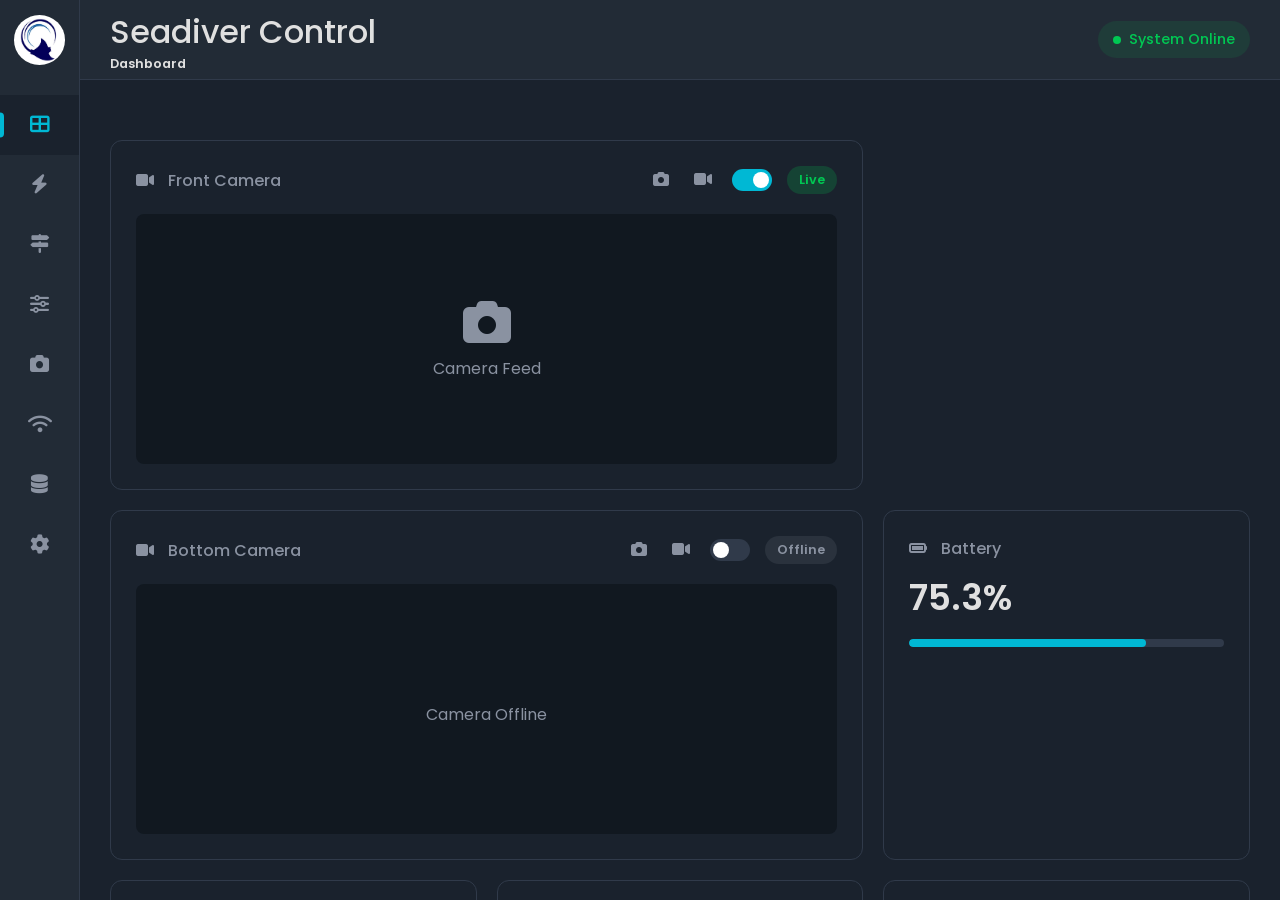
<file: index.html>
<!DOCTYPE html>
<html lang="id">
<head>
    <meta charset="UTF-8">
    <meta name="viewport" content="width=device-width, initial-scale=1.0">
    <title>Seadiver</title>
    <link rel="stylesheet" href="style.css">
    <link rel="stylesheet" href="https://cdnjs.cloudflare.com/ajax/libs/font-awesome/6.5.2/css/all.min.css">
    <link rel="preconnect" href="https://fonts.googleapis.com">
    <link rel="preconnect" href="https://fonts.gstatic.com" crossorigin>
    <link href="https://fonts.googleapis.com/css2?family=Poppins:wght@400;500;600;700&display=swap" rel="stylesheet">
</head>
<body>
    <nav class="sidebar-icon-only">
        <div class="sidebar-header">
            <a href="#" data-page="dashboard" class="logo">
                <img src="assets/bai.jpg" alt="Logo Tim">
            </a>
        </div>
        <ul class="sidebar-menu">
            <li class="active"><a href="#" data-page="dashboard" title="Dashboard"><i class="fas fa-th-large"></i></a></li>
            <li><a href="#" data-page="thrustercontrol" title="Thruster Control"><i class="fas fa-bolt"></i></a></li>
            <li><a href="#" data-page="missionplaner" title="Mission Planner"><i class="fas fa-map-signs"></i></a></li>
            <li><a href="#" data-page="sensorpid" title="Sensor & PID Tuning"><i class="fas fa-sliders-h"></i></a></li>
            <li><a href="#" data-page="camerasettings" title="Camera Settings"><i class="fas fa-camera"></i></a></li>
            <li><a href="#" data-page="connection" title="Connection"><i class="fas fa-wifi"></i></a></li>
            <li><a href="#" data-page="datalogging" title="Data Logging"><i class="fas fa-database"></i></a></li>
            <li><a href="#" data-page="systemsetting" title="System Settings"><i class="fas fa-cog"></i></a></li>
        </ul>
    </nav>

    <div class="main-container">
        <header class="top-bar">
            <div class="top-bar-title">
                <h4>Seadiver Control</h4>
                <h2 id="page-title">Dashboard</h2>
            </div>
            <div class="top-bar-right">
                <div id="page-status-container">
                    </div>
                <div class="status-indicator online">
                    <span class="status-dot"></span>
                    System Online
                </div>
            </div>
        </header>

        <main id="main-content" class="main-content">
            </main>
    </div>

    <script src="script.js"></script>
</body>
</html>
</file>
<file: style.css>
@import url('https://fonts.googleapis.com/css2?family=Poppins:wght@400;500;600;700&display=swap');

:root {
    --bg-primary: #1a222d;
    --bg-secondary: #222b36;
    --text-primary: #e0e0e0;
    --text-secondary: #8a92a1;
    --accent-primary: #00b8d4;
    --accent-green: #00c853;
    --accent-red: #ff4d4f;
    --border-color: #303a4a;
}

body.light-mode {
    --bg-primary: #f4f7fa;
    --bg-secondary: #ffffff;
    --text-primary: #1a222d;
    --text-secondary: #6c757d;
    --border-color: #dee2e6;
}

/* LAYOUT BARU */
* {
    margin: 0;
    padding: 0;
    box-sizing: border-box;
}

body {
    font-family: 'Poppins', sans-serif;
    background-color: var(--bg-primary);
    display: flex;
    transition: background-color 0.3s;
}

.sidebar-icon-only {
    width: 80px;
    height: 100vh;
    background-color: var(--bg-secondary);
    border-right: 1px solid var(--border-color);
    display: flex;
    flex-direction: column;
    align-items: center;
    padding: 15px 0;
    flex-shrink: 0;
    transition: background-color 0.3s, border-color 0.3s;
}

.main-container {
    flex-grow: 1;
    height: 100vh;
    display: flex;
    flex-direction: column;
}

.top-bar {
    height: 80px;
    display: flex;
    justify-content: space-between;
    align-items: center;
    padding: 0 30px;
    border-bottom: 1px solid var(--border-color);
    background-color: var(--bg-secondary);
    flex-shrink: 0;
    transition: background-color 0.3s, border-color 0.3s;
}

.main-content {
    flex-grow: 1;
    overflow-y: auto;
    padding: 30px;
    background-color: var(--bg-primary);
    color: var(--text-primary);
    transition: background-color 0.3s, color 0.3s;
}

.sidebar-icon-only .logo {
    width: 100%;
    height: 50px;
    margin-bottom: 30px;
    display: flex;
    justify-content: center;
}
.sidebar-icon-only .logo img {
    width: 100%;
    border-radius: 50%;
}
.sidebar-icon-only .sidebar-menu {
    list-style: none;
    width: 100%;
}
.sidebar-icon-only .sidebar-menu:not(.bottom) {
    flex-grow: 1;
}
.sidebar-icon-only .sidebar-menu.bottom {
    margin-top: auto;
    flex-grow: 0;
}
.sidebar-icon-only .sidebar-menu li a {
    display: flex;
    justify-content: center;
    align-items: center;
    height: 60px;
    color: var(--text-secondary);
    font-size: 1.2rem;
    position: relative;
    transition: color 0.3s, background-color 0.3s;
    text-decoration: none;
}
.sidebar-icon-only .sidebar-menu li a:hover {
    color: var(--accent-primary);
}
.sidebar-icon-only .sidebar-menu li.active a {
    color: var(--accent-primary);
    background-color: var(--bg-primary);
}
.sidebar-icon-only .sidebar-menu li.active a::before {
    content: '';
    position: absolute;
    left: 0;
    top: 50%;
    transform: translateY(-50%);
    width: 4px;
    height: 25px;
    background-color: var(--accent-primary);
    border-radius: 0 4px 4px 0;
}

.top-bar-title {
    flex-grow: 1;
    /* margin-left: 10px; */
}
.top-bar-title h4 {
    font-size: 2rem;
    font-weight: 500;
    color: var(--text-primary);
    margin: 0;
}
.top-bar-title h2 {
    font-size: 0.8rem;
    font-weight: 600;
    color: var(--text-primary);
    margin: 0;
    line-height: 1.2;
}

/* SYSTEM ONLINE */
.status-indicator.online {
    background-color: rgba(0, 200, 83, 0.1);
    color: var(--accent-green);
    padding: 8px 15px;
    border-radius: 20px;
    font-weight: 500;
    display: flex;
    align-items: center;
    font-size: 0.9rem;
}

.status-indicator .status-dot {
    width: 8px;
    height: 8px;
    background-color: var(--accent-green);
    border-radius: 50%;
    margin-right: 8px;
    animation: pulse 2s infinite;
}

@keyframes pulse {
    0% {box-shadow: 0 0 0 0 rgba(0, 200, 83, 0.7);}
    70% {box-shadow: 0 0 0 10px rgba(0, 200, 83, 0);}
    100% {box-shadow: 0 0 0 0 rgba(0, 200, 83, 0);}
}

/* GAYA SPESIFIK UNTUK SETIAP HALAMAN */
.main-header {
    display: flex;
    justify-content: space-between;
    align-items: center;
    margin-bottom: 30px;
}
.main-header h2 {
    font-size: 1.8rem;
    font-weight: 600;
    color: var(--text-primary);
}

.control-section {
    background-color: var(--bg-secondary);
    border-radius: 12px;
    padding: 25px;
    margin-bottom: 20px;
    border: 1px solid var(--border-color);
    transition: background-color 0.3s, border-color 0.3s;
}

.section-header {
    display: flex;
    justify-content: space-between;
    align-items: center;
    margin-bottom: 25px;
    padding-bottom: 15px;
    border-bottom: 1px solid var(--border-color);
}
.section-header h3 {
    font-size: 1.2rem;
    font-weight: 500;
    color: var(--text-primary);
}
.section-header h3 i {
    margin-right: 10px;
    color: var(--accent-primary);
}

.btn {
    background-color: var(--border-color);
    border: 1px solid var(--border-color);
    color: var(--text-primary);
    padding: 10px 20px;
    border-radius: 8px;
    cursor: pointer;
    font-family: 'Poppins', sans-serif;
    font-size: 0.9rem;
    font-weight: 500;
    transition: background-color 0.3s;
    margin-right: 10px;
}
.btn:hover {
    filter: brightness(1.2);
}
.btn.btn-primary {
    background-color: var(--accent-primary);
    color: #1a222d;
    border-color: var(--accent-primary);
}
.btn-danger {
    background-color: var(--accent-red);
    color: white;
    border-color: var(--accent-red);
}
/* 

.main-container {
    flex-grow: 1;
    height: 100vh;
    display: flex;
    flex-direction: column;
}

.top-bar {
    height: 80px;
    display: flex;
    justify-content: space-between;
    align-items: center;
    padding: 0 30px;
    border-bottom: 1px solid var(--border-color);
    background-color: var(--bg-secondary);
    flex-shrink: 0;
}

.main-content {
    flex-grow: 1;
    overflow-y: auto;
    padding: 30px;
    background-color: var(--bg-primary);
}

.top-bar {
    width: 100%;
    height: 80px;
    flex-shrink: 0;
    display: flex;
    align-items: center;
    padding: 0 25px;
    border-bottom: 1px solid var(--border-color);
}

.main-content {
    width: 100%;
    flex-grow: 1;
    overflow-y: auto;
    padding: 30px; 
}

body.menu-open #main-panel {
    transform: translateX(280px);
} */

/*MENU TERTUTUP*/
/* .top-bar .logo {
    width: 50px;
    height: 50px;
    cursor: pointer;
}
.top-bar-title {
    flex-grow: 1;
    margin-left: 20px;
    font-size: 0.9rem;
} */

/*SIDEBAR*/
/* .sidebar-header {
    display: flex;
    align-items: center;
    margin-bottom: 40px;
}
.sidebar-header .logo {
    width: 50px;
    height: 50px;
    margin-right: 15px;
    cursor: pointer;
}
.logo img {
    width: 100%;
    height: 100%;
    object-fit: contain;
}
.sidebar-header .logo-text h2 {
    font-size: 1.2rem;
    margin: 0;
}
.sidebar-header .logo-text p {
    font-size: 0.8rem;
    color: var(--text-secondary);
    margin: 0;
}
.sidebar-menu {
    flex-grow: 1;
}
.sidebar-menu h4 {
    color: var(--text-secondary);
    font-size: 0.8rem;
    text-transform: uppercase;
    margin-bottom: 15px;
}
.sidebar-menu ul {
    list-style: none;
}
.sidebar-menu li a {
    display: flex;
    align-items: center;
    padding: 15px 10px;
    text-decoration: none;
    color: var(--accent-primary);
    border-radius: 8px;
    font-weight: 500;
    transition: background-color 0.2s;
}
.sidebar-menu li a:hover {
    background-color: var(--bg-dark-secondary);
}
.sidebar-menu li.active a {
    background-color: var(--bg-dark-secondary);
    color: var(--text-primary);
}
.sidebar-footer {
    display: flex;
    align-items: center;
    font-size: 0.9rem;
    color: var(--accent-green);
}
.sidebar-footer .status-dot {
    width: 8px;
    height: 8px;
    background-color: var(--accent-green);
    border-radius: 50%;
    margin-right: 10px;
} */

/*MAIN CONTENT*/
/* .main-header {
    display: flex;
    justify-content: space-between;
    align-items: center;
    margin-bottom: 30px;
}
.main-header h2 {
    font-size: 1.8rem;
    font-weight: 600;
}
.status-indicator.online {
    background-color: rgba(0, 200, 83, 0.1);
    color: var(--accent-green);
    padding: 8px 15px;
    border-radius: 20px;
    font-weight: 500;
    display: flex;
    align-items: center;
    font-size: 0.9rem;
}
.status-indicator .status-dot {
    width: 8px;
    height: 8px;
    background-color: var(--accent-green);
    border-radius: 50%;
    margin-right: 8px;
    animation: pulse 2s infinite;
}
@keyframes pulse {
    0% { box-shadow: 0 0 0 0 rgba(0, 200, 83, 0.7); }
    70% { box-shadow: 0 0 0 10px rgba(0, 200, 83, 0); }
    100% { box-shadow: 0 0 0 0 rgba(0, 200, 83, 0); }
} */

/*DASHBOARD*/
.widget-grid {
    display: grid;
    grid-template-columns: repeat(auto-fit, minmax(300px, 1fr));
    gap: 20px;
}
.widget {
    background-color: var(--bg-dark-secondary);
    border-radius: 12px;
    padding: 25px;
    border: 1px solid var(--border-color);
}
.widget.large {
    grid-column: span 2;
}
.widget-header {
    display: flex;
    justify-content: space-between;
    align-items: center;
    margin-bottom: 20px;
}
.widget h3 {
    font-weight: 500;
    font-size: 1rem;
    color: var(--text-secondary);
}
.widget h3 i {
    margin-right: 10px;
}
.status-badge {
    padding: 5px 12px;
    border-radius: 15px;
    font-size: 0.8rem;
    font-weight: 600;
}
.status-badge.live { background-color: rgba(0, 200, 83, 0.2); color: var(--accent-green); }
.status-badge.offline { background-color: rgba(108, 117, 125, 0.2); color: var(--text-secondary); }
.status-badge.stable { background-color: rgba(0, 184, 212, 0.2); color: var(--accent-primary); }
.camera-feed {
    background-color: #111820;
    height: 250px;
    border-radius: 8px;
    display: flex;
    flex-direction: column;
    justify-content: center;
    align-items: center;
    color: var(--text-secondary);
}
.camera-feed i { font-size: 3rem; margin-bottom: 10px; }
.widget-value {
    font-size: 2.2rem;
    font-weight: 600;
    margin-top: 10px;
}
.widget-info {
    font-size: 0.9rem;
    color: var(--text-secondary);
    margin-top: 5px;
}
.progress-bar {
    width: 100%;
    height: 8px;
    background-color: var(--border-color);
    border-radius: 4px;
    margin-top: 15px;
    overflow: hidden;
}
.progress {
    height: 100%;
    background-color: var(--accent-primary);
    border-radius: 4px;
}
.mission-btn {
    width: 100%; padding: 12px; border: none; border-radius: 8px; font-family: 'Poppins', sans-serif; font-size: 1rem; font-weight: 500; cursor: pointer; display: flex; align-items: center; justify-content: center; transition: background-color 0.3s, color 0.3s;
}
.mission-btn i { margin-right: 8px; }
.mission-btn.start { background-color: var(--accent-primary); color: var(--bg-dark-primary); }
.mission-btn.start:hover { background-color: #00e5ff; }
.mission-btn.stop { background-color: var(--accent-red); color: #fff; }
.mission-btn.stop:hover { background-color: #ff7875; }
.mission-btn.reset { background-color: #434d5b; color: var(--text-primary); }
.mission-btn.reset:hover { background-color: #5c6776; }
.reset-btn {
    background-color: var(--border-color); border: none; color: var(--text-primary); padding: 8px 15px; border-radius: 8px; cursor: pointer; font-family: 'Poppins', sans-serif; font-size: 0.9rem; transition: background-color 0.3s;
}
.reset-btn:hover { background-color: #3c4656; }
.reset-btn i { margin-right: 5px; }
.orientation-view {
    height: 150px; 
    background-color: var(--bg-dark-primary); 
    border-radius: 8px; 
    margin-bottom: 25px; 
}
.orientation-data {
    display: flex; justify-content: space-around; text-align: center;
}
.orientation-data .data-item p {
    color: var(--text-secondary); font-size: 0.9rem; margin-bottom: 5px;
}
.orientation-data .data-item span {
    font-size: 1.5rem; font-weight: 600;
}
.orientation-data .data-item span.negative {
    color: var(--accent-primary);
}
.thruster-list {
    display: flex; flex-direction: column; gap: 20px;
}
.thruster-item {
    display: grid; grid-template-columns: 100px 1fr auto; gap: 15px; align-items: center;
}
.thruster-item p { font-size: 0.9rem; }
.thruster-status {
    color: var(--text-secondary); font-size: 0.9rem; font-weight: 500; width: 100px; text-align: right;
}
.thruster-status.forward { color: var(--accent-primary); }
.widget-footer {
    margin-top: 25px; padding-top: 15px; border-top: 1px solid var(--border-color); text-align: right; font-size: 0.9rem; color: var(--text-secondary);
}

/*HALAMAN THRUSTER CONTROL*/
.status-indicator-alt {
    background-color: var(--bg-dark-secondary); color: var(--text-secondary); padding: 8px 15px; border-radius: 20px; font-weight: 500; display: flex; align-items: center; font-size: 0.9rem;
}
.status-indicator-alt i { margin-right: 8px; }
.control-section {
    background-color: var(--bg-dark-secondary); border-radius: 12px; padding: 25px; margin-bottom: 20px; border: 1px solid var(--border-color);
}
.section-header {
    display: flex; justify-content: space-between; align-items: center; margin-bottom: 25px; padding-bottom: 15px; border-bottom: 1px solid var(--border-color);
}
.section-header h3 {
    font-size: 1.2rem; font-weight: 500;
}
.section-header h3 i {
    margin-right: 10px; color: var(--accent-primary);
}
.button-group .btn, .btn {
    background-color: var(--border-color); border: 1px solid #434d5b; color: var(--text-primary); padding: 10px 20px; border-radius: 8px; cursor: pointer; font-family: 'Poppins', sans-serif; font-size: 0.9rem; font-weight: 500; transition: background-color 0.3s; margin-right: 10px;
}
.button-group .btn:hover, .btn:hover { background-color: #434d5b; }
.button-group .btn.active {
    background-color: var(--accent-primary); color: var(--bg-dark-primary); border-color: var(--accent-primary);
}
.btn.btn-primary {
    background-color: var(--accent-primary); color: var(--bg-dark-primary); border-color: var(--accent-primary);
}
.motor-grid {
    display: grid;
    grid-template-columns: repeat(2, 1fr);
    gap: 30px;
}
.motor-label {
    display: flex; justify-content: space-between; align-items: center; margin-bottom: 10px;
}
.motor-label .motor-value {
    font-weight: 500; color: var(--accent-primary);
}
.motor-control label {
    font-weight: 500;
}
.slider-container {
    display: flex; align-items: center; gap: 15px;
}
.slider-container span {
    color: var(--text-secondary); font-size: 0.9rem;
}
.motor-slider {
    -webkit-appearance: none; appearance: none; width: 100%; height: 8px; background: var(--border-color); outline: none; border-radius: 4px;
}
.motor-slider::-webkit-slider-thumb {
    -webkit-appearance: none; appearance: none; width: 20px; height: 20px; background: var(--accent-primary); cursor: pointer; border-radius: 50%;
}
.motor-slider::-moz-range-thumb {
    width: 20px; height: 20px; background: var(--accent-primary); cursor: pointer; border-radius: 50%;
}
.preset-grid {
    display: grid; grid-template-columns: repeat(auto-fit, minmax(150px, 1fr)); gap: 15px;
}
.preset-btn {
    background-color: var(--border-color); border: 1px solid #434d5b; color: var(--text-primary); padding: 20px; border-radius: 8px; cursor: pointer; font-family: 'Poppins', sans-serif; font-size: 1rem; font-weight: 500; transition: background-color 0.3s; display: flex; flex-direction: column; align-items: center; justify-content: center; gap: 10px;
}
.preset-btn:hover {
    background-color: #434d5b; border-color: var(--accent-primary);
}
.preset-btn i { font-size: 1.5rem; }

/*SENSOR & PID TUNING*/
.status-grid {
    display: grid;
    grid-template-columns: repeat(auto-fit, minmax(200px, 1fr));
    gap: 20px;
    margin-bottom: 20px;
}

.status-widget {
    background-color: var(--bg-dark-secondary);
    border-radius: 12px;
    padding: 25px;
    border: 1px solid var(--border-color);
}

.status-widget p {
    color: var(--text-secondary);
    font-size: 0.9rem;
    margin-bottom: 5px;
}

.status-widget p i {
    margin-right: 8px;
}

.status-widget .widget-value {
    margin-top: 5px;
    font-size: 2rem;
}

.status-widget .widget-info {
    font-size: 0.8rem;
}

.input-group {
    display: flex;
    align-items: center;
    gap: 15px;
}

.input-group label {
    font-weight: 500;
    color: var(--text-secondary);
}

.input-group input {
    background-color: var(--bg-dark-primary);
    border: 1px solid var(--border-color);
    color: var(--text-primary);
    padding: 10px;
    border-radius: 8px;
    font-family: 'Poppins', sans-serif;
    font-size: 1rem;
    width: 100px;
}

.chart-grid {
    display: grid;
    grid-template-columns: repeat(auto-fit, minmax(400px, 1fr));
    gap: 20px;
}

.chart-widget {
    background-color: var(--bg-dark-secondary);
    border-radius: 12px;
    padding: 25px;
    border: 1px solid var(--border-color);
}

.chart-placeholder {
    height: 250px;
    background-color: rgba(0,0,0,0.2);
    border-radius: 8px;
    display: flex;
    align-items: center;
    justify-content: center;
    color: var(--text-secondary);
    border: 1px dashed var(--border-color);
}

/*GAYA UNTUK BAGIAN PID TUNING*/
.pid-tuning-grid {
    display: grid;
    grid-template-columns: 1fr 1fr;
    gap: 20px;
    margin-top: 20px;
}

.pid-widget {
    background-color: var(--bg-dark-secondary);
    border-radius: 12px;
    padding: 25px;
    border: 1px solid var(--border-color);
}

.pid-controls {
    display: flex;
    flex-direction: column;
    gap: 25px;
}

.pid-slider-group .pid-label {
    display: flex;
    justify-content: space-between;
    align-items: center;
    margin-bottom: 10px;
}

.pid-slider-group .pid-label label {
    color: var(--text-secondary);
    font-size: 0.9rem;
}

.pid-slider-group .pid-label .pid-value {
    font-weight: 500;
    color: var(--text-primary);
    background-color: var(--bg-dark-primary);
    padding: 2px 8px;
    border-radius: 5px;
    font-size: 0.9rem;
}

.pid-slider {
    -webkit-appearance: none;
    appearance: none;
    width: 100%;
    height: 8px;
    background: var(--border-color);
    outline: none;
    border-radius: 4px;
}
.pid-slider::-webkit-slider-thumb {
    -webkit-appearance: none;
    appearance: none;
    width: 20px;
    height: 20px;
    background: var(--accent-primary);
    cursor: pointer;
    border-radius: 50%;
}
.pid-slider::-moz-range-thumb {
    width: 20px;
    height: 20px;
    background: var(--accent-primary);
    cursor: pointer;
    border-radius: 50%;
}

.action-footer {
    margin-top: 20px;
    padding-top: 20px;
    border-top: 1px solid var(--border-color);
    display: flex;
    justify-content: flex-end;
    gap: 15px;
}

.action-footer .btn i {
    margin-right: 8px;
}

/*GAYA UNTUK HALAMAN CAMERA SETTINGS*/
.camera-main-grid {
    display: grid;
    grid-template-columns: repeat(auto-fit, minmax(400px, 1fr));
    gap: 20px;
    margin-bottom: 20px;
}

.status-indicators {
    background-color: var(--bg-dark-secondary);
    border-radius: 12px;
    padding: 25px;
    border: 1px solid var(--border-color);
    display: flex;
    flex-direction: column;
    justify-content: space-around;
}
.status-item {
    display: flex;
    justify-content: space-between;
    align-items: center;
    font-size: 1rem;
}
.status-item span {
    color: var(--text-secondary);
    font-weight: 500;
}
.status-item i { margin-right: 8px; }
.status-green { color: var(--accent-green); }
.status-red { color: var(--accent-red); }

.custom-select-wrapper { position: relative; }
.custom-select {
    position: relative;
    cursor: pointer;
}
.custom-select-trigger {
    background-color: var(--border-color);
    border: 1px solid #434d5b;
    padding: 12px 15px;
    border-radius: 8px;
    display: flex;
    justify-content: space-between;
    align-items: center;
    font-weight: 500;
}
.custom-select-trigger i { margin-right: 10px; }
.custom-select-trigger .arrow { transition: transform 0.3s; }
.custom-options {
    position: absolute;
    top: 110%;
    left: 0;
    right: 0;
    background-color: var(--border-color);
    border: 1px solid #434d5b;
    border-radius: 8px;
    z-index: 20;
    display: none;
}
.custom-option {
    padding: 12px 15px;
    transition: background-color 0.2s;
}
.custom-option:hover { background-color: #434d5b; }
.custom-option.selected { font-weight: 600; }
.custom-select.open .custom-options { display: block; }
.custom-select.open .arrow { transform: rotate(180deg); }

.live-preview, .camera-adjustments {
    display: flex;
    flex-direction: column;
}
.camera-feed.large-feed {
    flex-grow: 1;
    height: auto;
}
.large-feed span { font-size: 0.9rem; color: var(--text-secondary); }

.adjustment-controls {
    display: flex;
    flex-direction: column;
    gap: 20px;
    flex-grow: 1;
    justify-content: space-around;
}
.adjustment-slider-group .adjustment-label {
    display: flex;
    justify-content: space-between;
    align-items: center;
    margin-bottom: 8px;
}
.adjustment-slider-group .adjustment-label label {
    color: var(--text-secondary);
    font-size: 0.9rem;
}
.adjustment-slider-group .adjustment-label label i {
    margin-right: 8px;
}
.adjustment-slider-group .adjustment-label .adjustment-value {
    font-weight: 500;
    color: var(--text-primary);
    font-size: 0.9rem;
}

.adjustment-slider {
    -webkit-appearance: none; appearance: none; width: 100%; height: 8px; background: var(--border-color); outline: none; border-radius: 4px;
}
.adjustment-slider::-webkit-slider-thumb {
    -webkit-appearance: none; appearance: none; width: 20px; height: 20px; background: var(--accent-primary); cursor: pointer; border-radius: 50%;
}
.adjustment-slider::-moz-range-thumb {
    width: 20px; height: 20px; background: var(--accent-primary); cursor: pointer; border-radius: 50%;
}

.action-buttons {
    display: flex;
    gap: 15px;
    margin-top: 20px;
    padding-top: 20px;
    border-top: 1px solid var(--border-color);
}

.media-management-grid {
    display: grid;
    grid-template-columns: 1fr 1fr;
    gap: 30px;
}

.media-column h4 {
    font-weight: 500;
    color: var(--text-secondary);
    margin-bottom: 15px;
}

.media-list {
    list-style: none;
    display: flex;
    flex-direction: column;
    gap: 10px;
}

.media-list li {
    background-color: var(--bg-dark-primary);
    border: 1px solid var(--border-color);
    border-radius: 8px;
    padding: 10px 15px;
    display: flex;
    align-items: center;
    font-size: 0.9rem;
}

.media-list li i:first-child {
    color: var(--accent-primary);
    margin-right: 10px;
}

.media-list li span {
    flex-grow: 1;
    color: var(--text-primary);
}

.btn-icon {
    background: none;
    border: none;
    color: var(--text-secondary);
    font-size: 1rem;
    cursor: pointer;
    transition: color 0.3s;
}

.btn-icon:hover {
    color: var(--accent-primary);
}

.action-buttons .btn.stop {
    background-color: var(--accent-red);
    color: white;
    border-color: var(--accent-red);
}

.camera-layout-grid {
    display: grid;
    grid-template-columns: 60% 40%;
    gap: 20px;
    margin-bottom: 20px;
}
/*CONNECTION*/

.connection-status-grid {
    display: grid;
    grid-template-columns: repeat(2, 1fr); 
    gap: 20px;
    margin-bottom: 20px;
}

.connection-layout-grid {
    display: grid;
    grid-template-columns: repeat(auto-fit, minmax(400px, 1fr));
    gap: 20px;
    margin-bottom: 20px;
}

.status-text-green {
    color: var(--accent-green);
}

.form-group {
    margin-bottom: 20px;
}
.form-group label {
    display: block;
    margin-bottom: 8px;
    color: var(--text-secondary);
    font-size: 0.9rem;
}
.form-group input[type="text"] {
    width: 100%;
    background-color: var(--bg-dark-primary);
    border: 1px solid var(--border-color);
    color: var(--text-primary);
    padding: 12px;
    border-radius: 8px;
    font-family: 'Poppins', sans-serif;
    font-size: 1rem;
}
.form-group input[readonly] {
    color: var(--text-secondary);
}

.btn-danger {
    background-color: var(--accent-red);
    color: white;
    border-color: var(--accent-red);
}
.btn-danger:hover {
    background-color: #ff7875;
}

.connection-log {
    list-style: none;
    display: flex;
    flex-direction: column;
    gap: 20px;
}
.connection-log li {
    display: flex;
    align-items: flex-start;
    gap: 15px;
}
.log-icon-green {
    color: var(--accent-green);
    font-size: 1.2rem;
    margin-top: 2px;
}
.log-details {
    flex-grow: 1;
}
.log-details p {
    font-weight: 500;
    color: var(--text-primary);
}
.log-details span {
    font-size: 0.9rem;
    color: var(--text-secondary);
}
.log-time {
    font-size: 0.9rem;
    color: var(--text-secondary);
}

.diagnostics-grid {
    display: grid;
    grid-template-columns: repeat(auto-fit, minmax(150px, 1fr));
    gap: 20px;
    text-align: center;
}
.diagnostic-item p {
    color: var(--text-secondary);
    margin-bottom: 8px;
}
.diagnostic-item .diagnostic-value {
    font-size: 1.8rem;
    font-weight: 600;
    color: var(--text-primary);
}

#connection-btn {
    transition: all 0.3s ease;
    min-width: 140px;
    text-align: center;
}

#connection-btn.connect {
    background-color: var(--accent-primary);
    color: var(--bg-dark-primary);
    border-color: var(--accent-primary);
}
#connection-btn.connect:hover {
    background-color: #00e5ff;
}

#connection-btn.connecting {
    background-color: #434d5b;
    color: var(--text-primary);
    border-color: #434d5b;
    cursor: not-allowed;
}

/* MISSION PLANNER */

.mission-status-grid {
    display: grid;
    grid-template-columns: repeat(auto-fit, minmax(150px, 1fr));
    gap: 20px;
    text-align: center;
}
.status-item-mp p {
    color: var(--text-secondary);
    margin-bottom: 8px;
}
.status-item-mp .status-value {
    font-size: 1.8rem;
    font-weight: 600;
    color: var(--text-primary);
}

.add-step-form {
    display: grid;
    grid-template-columns: 2fr 1fr 1fr auto;
    gap: 20px;
    align-items: flex-end;
}
.form-group-mp label {
    display: block;
    margin-bottom: 8px;
    color: var(--text-secondary);
    font-size: 0.9rem;
}
.form-group-mp input {
    width: 100%;
    background-color: var(--bg-dark-primary);
    border: 1px solid var(--border-color);
    color: var(--text-primary);
    padding: 12px;
    border-radius: 8px;
    font-family: 'Poppins', sans-serif;
    font-size: 1rem;
}
.btn-add-step {
    padding: 12px 20px;
    height: 48px;
}

.mission-steps-list {
    margin-top: 15px;
}
.no-steps-message {
    color: var(--text-secondary);
    text-align: center;
    padding: 30px;
}

/* DATA LOGGING */
.status-indicator-alt.stopped {
    background-color: rgba(255, 77, 79, 0.1);
    color: var(--accent-red);
}

.logging-controls-grid {
    display: grid;
    grid-template-columns: 1fr 1.5fr 1.5fr;
    gap: 30px;
    margin-bottom: 20px;
}
.current-session-info h4, .save-session-actions h4 {
    margin-bottom: 15px;
    color: var(--text-secondary);
}
.session-stat {
    display: flex;
    justify-content: space-between;
    margin-bottom: 5px;
    font-size: 0.9rem;
}
.session-stat span { color: var(--text-secondary); }
.session-stat p { font-weight: 500; }

.save-session-actions {
    display: flex;
    flex-direction: column;
    gap: 10px;
}

.storage-overview-grid {
    display: grid;
    grid-template-columns: repeat(4, 1fr);
    gap: 20px;
}
.storage-stat { text-align: center; }
.storage-stat.wide { grid-column: span 4; text-align: left; margin-top: 10px; }
.storage-stat p { color: var(--text-secondary); margin-bottom: 8px; }
.storage-stat .storage-value { font-size: 1.8rem; font-weight: 600; }
.storage-bar {
    width: 100%; height: 10px; background-color: var(--border-color); border-radius: 5px; margin-bottom: 5px; overflow: hidden;
}
.storage-progress {
    height: 100%; background-color: var(--accent-primary); border-radius: 5px;
}
.storage-info { color: var(--text-secondary); font-size: 0.8rem; }

.saved-files-list {
    list-style: none;
    display: flex;
    flex-direction: column;
    gap: 15px;
}
.saved-files-list li {
    background-color: var(--bg-dark-primary);
    border: 1px solid var(--border-color);
    border-radius: 8px;
    padding: 15px 20px;
    display: flex;
    align-items: center;
    gap: 15px;
}
.file-icon {
    font-size: 2rem;
    color: var(--accent-primary);
}
.file-icon.excel { color: var(--accent-green); }
.file-info { flex-grow: 1; }
.file-info h4 { font-weight: 500; }
.file-info p { color: var(--text-secondary); font-size: 0.8rem; }
.file-actions { display: flex; gap: 10px; }

#logging-status-indicator.recording {
    background-color: rgba(0, 200, 83, 0.1);
    color: var(--accent-green);
}

#start-stop-logging-btn.stop {
    background-color: var(--accent-red);
    color: white;
    border-color: var(--accent-red);
}

/* SYSTEM SETTINGS */
.system-status-grid {
    display: grid;
    grid-template-columns: repeat(auto-fit, minmax(150px, 1fr));
    gap: 20px;
}
.status-item-sys {
    background-color: var(--bg-dark-primary);
    border-radius: 8px;
    padding: 15px;
    text-align: center;
}
.status-item-sys p { color: var(--text-secondary); margin-bottom: 8px; }
.status-item-sys .status-value-sys { font-size: 1.5rem; font-weight: 600; }
.status-item-sys .status-value-sys i { margin-right: 5px; }

.settings-layout-grid {
    display: grid;
    grid-template-columns: repeat(auto-fit, minmax(400px, 1fr));
    gap: 20px;
    margin-bottom: 20px;
}
.theme-toggle {
    display: flex;
    align-items: center;
    gap: 10px;
    color: var(--text-secondary);
}

.data-management-group {
    padding-bottom: 20px;
    margin-bottom: 20px;
    border-bottom: 1px solid var(--border-color);
}
.data-management-group:last-child {
    border-bottom: none;
    margin-bottom: 0;
    padding-bottom: 0;
}
.data-management-group h4 { font-weight: 500; }
.data-management-group p { font-size: 0.9rem; color: var(--text-secondary); margin: 5px 0 15px 0; }

.system-info-grid {
    display: grid;
    grid-template-columns: 1fr 1fr;
    gap: 30px;
}
.info-column h4 { margin-bottom: 15px; color: var(--text-secondary); }
.info-row {
    display: flex;
    justify-content: space-between;
    font-size: 0.9rem;
    padding: 10px 0;
    border-bottom: 1px solid var(--border-color);
}
.info-row span { color: var(--text-secondary); }
.info-row p { font-weight: 500; }

/* LIGHT MODE */
body.light-mode {
    --bg-dark-primary: #f4f7fa;
    --bg-dark-secondary: #ffffff;
    --text-primary: #1a222d;
    --text-secondary: #6c757d;
    --border-color: #dee2e6;
}

body.light-mode .sidebar,
body.light-mode #main-panel {
    background-color: var(--bg-dark-primary);
    color: var(--text-primary);
}

body.light-mode .top-bar {
    background-color: var(--bg-dark-secondary);
    border-color: var(--border-color);
}

body.light-mode .widget,
body.light-mode .control-section,
body.light-mode .status-indicators,
body.light-mode .chart-widget,
body.light-mode .pid-widget,
body.light-mode .status-item-sys,
body.light-mode .media-list li,
body.light-mode .saved-files-list li,
body.light-mode .form-group input,
body.light-mode .log-output,
body.light-mode .custom-select-trigger,
body.light-mode .custom-options,
body.light-mode .pid-slider-group .pid-label .pid-value {
    background-color: var(--bg-dark-secondary);
}

body.light-mode .sidebar-header .logo-text h2,
body.light-mode .top-bar-title h2,
body.light-mode .widget-value,
body.light-mode .status-value-sys,
body.light-mode .storage-value,
body.light-mode .diagnostic-value,
body.light-mode .file-info h4,
body.light-mode .sidebar-menu li.active a {
    color: var(--text-primary);
}

body.light-mode .sidebar-header .logo-text p,
body.light-mode .widget h3,
body.light-mode .sidebar-footer {
    color: var(--text-secondary);
}

body.light-mode .sidebar-menu li a:hover {
    background-color: var(--bg-dark-secondary);
}
body.light-mode .custom-option:hover {
    background-color: #f0f0f0;
}

.theme-toggle {
    display: flex;
    align-items: center;
    gap: 10px;
    color: var(--text-secondary);
}

body.light-mode .theme-toggle .fa-sun {
    color: var(--accent-primary);
}

body:not(.light-mode) .theme-toggle .fa-moon {
    color: var(--accent-primary);
}

/* UI SETTINGS DENGAN TOGGLE SWITCH */
.settings-list {
    display: flex;
    flex-direction: column;
    gap: 20px;
}
.setting-item {
    display: flex;
    justify-content: space-between;
    align-items: center;
    padding-bottom: 20px;
    border-bottom: 1px solid var(--border-color);
}
.setting-item:last-child {
    border-bottom: none;
    padding-bottom: 0;
}
.setting-info h4 { font-weight: 500; }
.setting-info p { color: var(--text-secondary); font-size: 0.9rem; }
.switch {
    position: relative;
    display: inline-block;
    width: 50px;
    height: 28px;
}
.switch input { display: none; }
.slider {
    position: absolute;
    cursor: pointer;
    top: 0; left: 0; right: 0; bottom: 0;
    background-color: var(--border-color);
    transition: .4s;
}
.slider:before {
    position: absolute;
    content: "";
    height: 20px;
    width: 20px;
    left: 4px;
    bottom: 4px;
    background-color: white;
    transition: .4s;
}
input:checked + .slider { background-color: var(--accent-primary); }
input:checked + .slider:before { transform: translateX(22px); }
.slider.round { border-radius: 34px; }
.slider.round:before { border-radius: 50%; }

/* PANEL KAMERA DASHBOARD */
.camera-controls {
    display: flex;
    align-items: center;
    gap: 15px;
}

.btn-icon {
    background: none;
    border: none;
    color: var(--text-secondary);
    font-size: 1rem;
    cursor: pointer;
    padding: 5px;
    transition: color 0.3s;
}

.btn-icon:hover {
    color: var(--accent-primary);
}

.camera-controls .switch {
    width: 40px;
    height: 22px;
}

.camera-controls .slider:before {
    height: 16px;
    width: 16px;
    left: 3px;
    bottom: 3px;
}

.camera-controls input:checked + .slider:before {
    transform: translateX(18px);
}

/* Tombol Start Test di setiap motor */
/* .btn-motor-test {
    width: 100%;
    margin-top: 15px;
    background-color: var(--border-color);
    color: var(--text-primary);
}

.btn-motor-test:hover {
    background-color: #434d5b;
}

.btn-motor-test i {
    margin-right: 8px;
} */

/* THRUSTER CONTROL START SAMPING */
.slider-action-wrapper {
    display: flex;
    align-items: center;
    gap: 15px;
}

.slider-action-wrapper .slider-container {
    flex-grow: 1;
}

.slider-action-wrapper .btn-motor-test {
    margin-top: 0;
    flex-shrink: 0;
}

/* GAYA BARU UNTUK THRUSTER CONTROL */
.slider-value-container {
    display: flex;
    flex-direction: column;
    align-items: center; 
    width: 60px;
    text-align: center;
}

.slider-value-container .motor-value {
    font-weight: 500;
    color: var(--accent-primary);
    font-size: 1.1rem;
}

.slider-container > span {
    width: 60px;
    text-align: center;
}

/* UNTUK TOMBOL TEST SAAT AKTIF */
.btn-motor-test.stop {
    background-color: var(--accent-red);
    color: white;
    border-color: var(--accent-red);
}

.btn-motor-test.stop:hover {
    filter: brightness(1.2);
}

/* DROPDOWN PEMILIH AXIS DI PID TUNING */
.pid-axis-select {
    width: 200px;
}

.pid-axis-select .custom-select-trigger {
    padding: 8px 12px;
    font-size: 0.9rem;
    background-color: var(--bg-primary);
}

/* DROPDOWN PRESET DI CAMERA SETTINGS */
.header-actions {
    display: flex;
    align-items: center;
    gap: 15px;
}

.btn.btn-secondary {
    background-color: var(--border-color);
    color: var(--text-primary);
}

.btn.btn-secondary:hover {
    filter: brightness(1.2);
}

.btn.btn-secondary i {
    margin-right: 8px;
}

.preset-select {
    width: 180px;
}

.preset-select .custom-select-trigger {
    padding: 8px 12px;
    font-size: 0.9rem;
    background-color: var(--bg-primary);
}

/* STATUS KETERANGAN DI TOP BAR */
.top-bar-right {
    display: flex;
    align-items: center;
    gap: 20px;
}

#page-status-container .status-indicator-alt,
#page-status-container .status-badge {
    margin: 0;
    padding: 8px 15px;
    border-radius: 20px;
    font-size: 0.9rem;
    font-weight: 500;
}

#page-status-container .status-badge.stopped {
    background-color: rgba(255, 77, 79, 0.2);
    color: var(--accent-red);
}

#page-status-container .status-badge.recording {
    background-color: rgba(0, 200, 83, 0.2);
    color: var(--accent-green);
}
</file>
